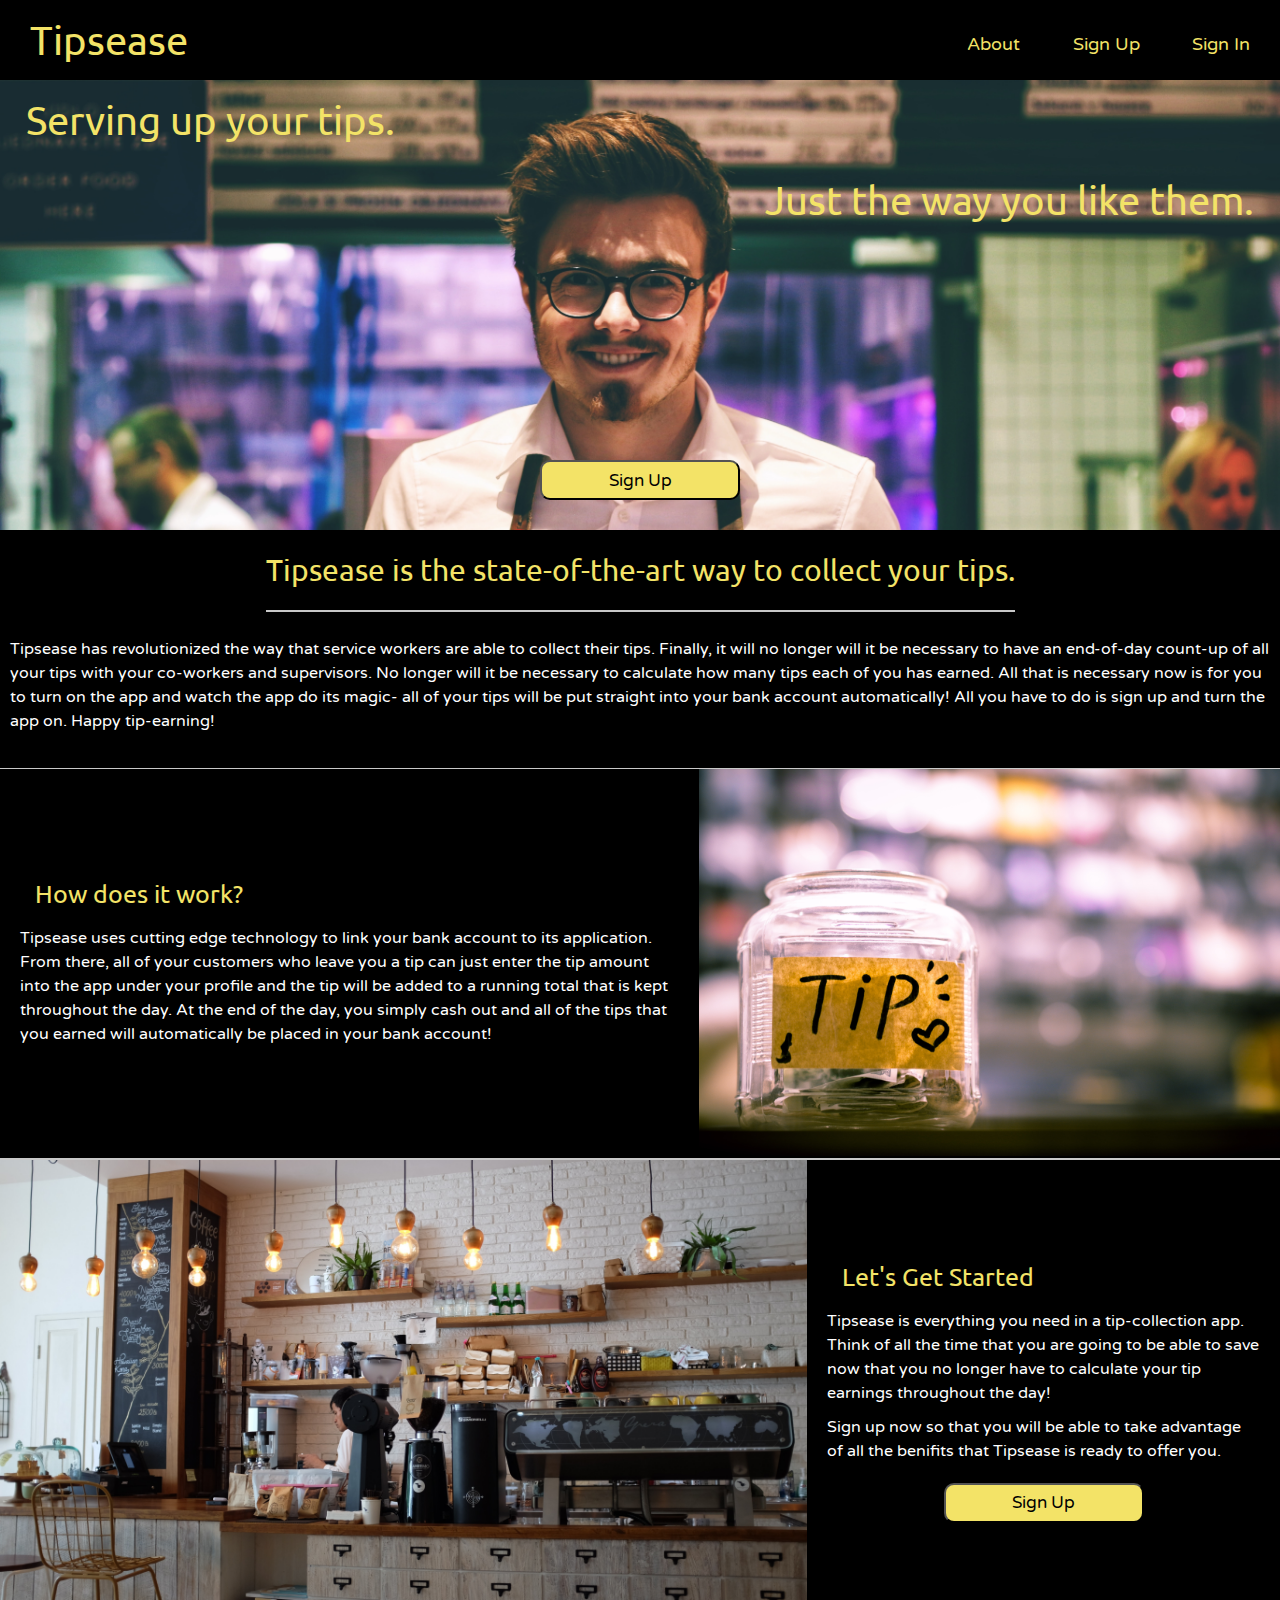
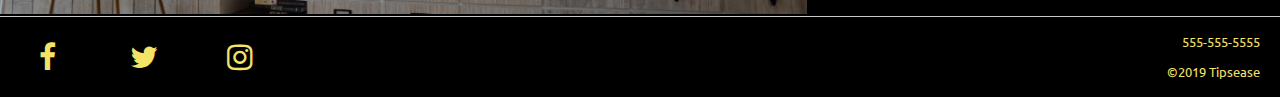
<file: index.html>
<!doctype html>

<html lang="en">
<head>
  <meta charset="utf-8">
  <meta name="viewport" content="width=device-width, initial-scale=1.0">

  <title>Tipsease</title>

  <link href="https://fonts.googleapis.com/css?family=Varela+Round&display=swap" rel="stylesheet">
  <link href="https://fonts.googleapis.com/css?family=Ubuntu&display=swap" rel="stylesheet">
  <link rel="stylesheet" href="https://cdnjs.cloudflare.com/ajax/libs/font-awesome/4.7.0/css/font-awesome.min.css">

  <link href="CSS/index.css" rel="stylesheet">

</head>
<!--Body starts here-->
<body>
     
  <div class="container home">
    <!--Nav Bar Starts here-->
      <header>
          <h1> <a href="#">Tipsease</a> </h1>
          <nav>
            <a href="about.html">About</a>
            <a href="https://tipsease-e.netlify.com/">Sign Up</a>
            <a href="https://tipsease-e.netlify.com/">Sign In</a>
          </nav>
        </header>
    <!--Nav Bar Ends here-->

           
      <!--Landing Image and Text start here-->  
          <section id = "landing-image">
            <div class = "landing-image-image"> 
            <div class="landing-image-text">
              <p class="p1">Serving up your tips.</p>
              <p class ="p2">Just the way you like them.</p>
              <div class="button-div"> <a href="https://tipsease-e.netlify.com/"><button>Sign Up</button></a> </div>
            </div>
          </div>
          </div>
         </section>
      <!--Landing Image and Text end here-->

    <!--Header Section-->  
      <section class="headercontent">
        <h2>Tipsease is the state-of-the-art way to collect your tips.</h2>
        <p>Tipsease has revolutionized the way that service workers are able to collect their tips.  Finally, it will no longer will it be necessary to have an end-of-day count-up of all your tips with your co-workers and supervisors.  No longer will it be necessary to calculate how many tips each of you has earned.  All that is necessary now is for you to turn on the app and watch the app do its magic- all of your tips will be put straight into your bank account automatically!  All you have to do is sign up and turn the app on.  Happy tip-earning!</p> 
      </section>
    <!--End Header Section-->
     
    <!--Content Section starts here-->  
      <section class="content-section"> 
        <div class="text-content">
          <h2>How does it work?</h2>
          <p>Tipsease uses cutting edge technology to link your bank account to its application.  From there, all of your customers who leave you a tip can just enter the tip amount into the app under your profile and the tip will be added to a running total that is kept throughout the day.  At the end of the day, you simply cash out and all of the tips that you earned will automatically be placed in your bank account! </p>
        </div>
        <div class="img-content1">
          <img src="img/tipJar.jpg" alt="A picture of a tip jar with money in it.">
        </div>
      </section>
    <!--First Content section ends here-->

    <!--Second Content section starts here-->
      <section class="content-section inverse-content">
        <div class="img-content2">
            <img src="img/rest-option2.jpg" alt="A worker behind a counter at a restourant">
        </div>
        <div class="text-content2">
          <h2>Let's Get Started</h2>
          <p>Tipsease is everything you need in a tip-collection app.  Think of all the time that you are going to be able to save now that you no longer have to calculate your tip earnings throughout the day!</p> 
          <p>Sign up now so that you will be able to take advantage of all the benifits that Tipsease is ready to offer you.</p>

          <div class="button-div2"> <a href="https://tipsease-e.netlify.com/"><button>Sign Up</button></a> </div>
         
        </div>   
      </section>
    <!--Second Content section ends here-->
 
     
      
  </div><!-- container ends here-->
  
  <!--Footer starts here-->
  <footer class="footer">
      <section class="social-content">
          <a href="https://facebook.com/" class="fa fa-facebook"></a>
          <a href="https://twitter.com/" class="fa fa-twitter"></a>
          <a href="https://instagram.com/" class="fa fa-instagram"></a>
      </section>

      

      <section class="privacy">
        <p class="p5">555-555-5555</p>
        <p>©2019 Tipsease</p>
    </section>
  </footer>
  <!--Footer ends here-->
</body>
</html>
</file>
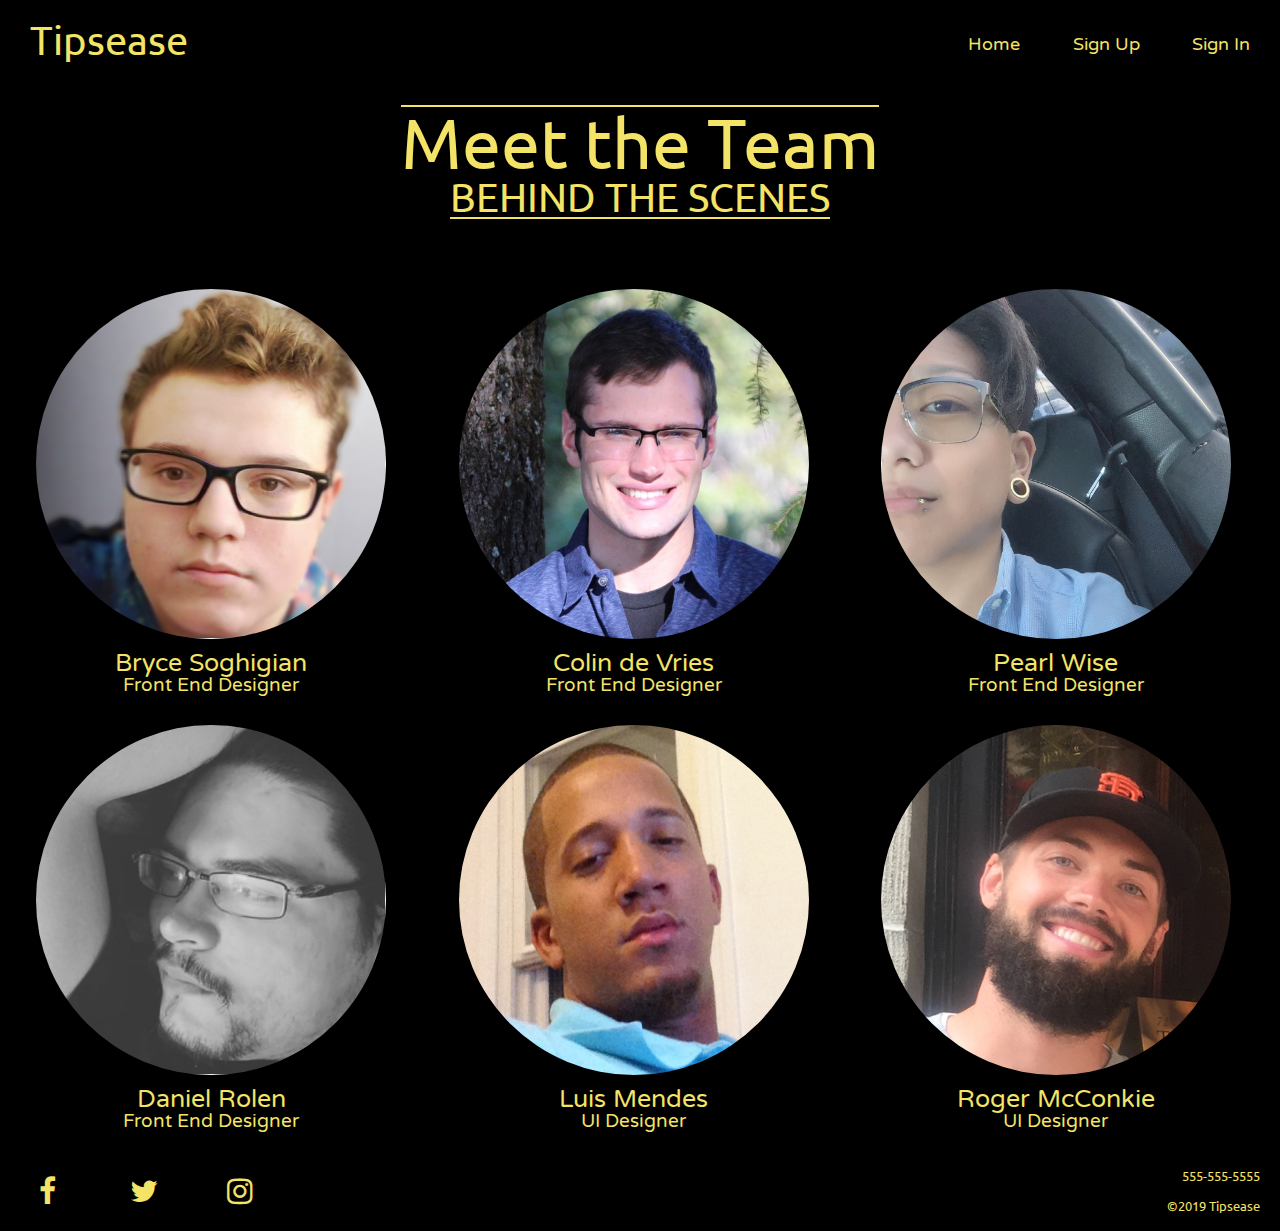
<file: about.html>
<!doctype html>

<html lang="en">
<head>
  <meta charset="utf-8">
  <meta name="viewport" content="width=device-width, initial-scale=1.0">

  <title>Tipsease About</title>

  <link href="https://fonts.googleapis.com/css?family=Varela+Round&display=swap" rel="stylesheet">
  <link href="https://fonts.googleapis.com/css?family=Ubuntu&display=swap" rel="stylesheet">
  <link rel="stylesheet" href="https://cdnjs.cloudflare.com/ajax/libs/font-awesome/4.7.0/css/font-awesome.min.css">

  <link href="CSS/index.css" rel="stylesheet">

</head>

<div class="container2"> <!--Container starts here-->

  <!--Nav Bar Starts here--> 
      <header>
        <h1> <a href="index.html">Tipsease</a> </h1>
        <nav>
          <a href="index.html">Home</a>
          <a href="https://tipsease-e.netlify.com/">Sign Up</a>
          <a href="https://tipsease-e.netlify.com/">Sign In</a>
        </nav>
      </header>
  <!--Nav Bar Ends here-->

  <!--Title Section Starts here-->
    <section class="aboutTitle">
        <h1>Meet the Team</h1>
        <h3>BEHIND THE SCENES</h3>
    </section>  
  <!--Title Section Ends here-->

  <!--About Content Starts here-->
    <section class="aboutContent">
        <div class="personOne">
          <div class="img-personOne">
            <a href=https://github.com/Bryce-Soghigian><img src="img/bryce-pic.png" alt="This is a picture of Bryce."></a>
          </div>
          <div class="text-personOne">
            <h4>Bryce Soghigian</h4>
             <h5>Front End Designer</h5>
          </div>
        </div>
       <!--PersonOne ends here-->

        <div class="personTwo">
            <div class="img-personTwo">
              <a href=https://github.com/dvcolin><img src="img/colin-pic.png" alt="This is a picture of Colin."></a>
            </div>
            <div class="text-personTwo">
              <h4>Colin de Vries</h4>
              <h5>Front End Designer</h5>
            </div>
        </div>
       <!--PersonTwo ends here-->

        <div class="personThree">
            <div class="img-personThree">
              <a href=https://github.com/pj-wise><img src="img/pearl-pic.png" alt="This is a picture of Pearl."></a>
            </div>
            <div class="text-personThree">
              <h4>Pearl Wise</h4>
              <h5>Front End Designer</h5>
            </div>
        </div>
      <!--PersonThree ends here-->

        <div class="personFour">
            <div class="img-personFour">
              <a href=https://github.com/drolon1126><img src="img/Daniel-pic.png" alt="This is a picture of Daniel."></a>
            </div>
            <div class="text-personFour">
              <h4>Daniel Rolen</h4>
              <h5>Front End Designer</h5>
            </div>
                   
        </div>
      <!--PersonFour ends here-->

        <div class="personFive">
            <div class="img-personFive">
              <a href=https://github.com/cvlopes88><img src="img/Luis-pic.png" alt="This is a picture of Luis."></a>
            </div>
            <div class="text-personFive">
              <h4>Luis Mendes</h4>
              <h5>UI Designer</h5>
            </div>
                
        </div>
      <!--PersonFive ends here-->

        <div class="personSix">
            <div class="img-personSix">
              <a href="https://github.com/rogermcconkiejr"><img src="img/Roger-pic.png" alt="This is a picture of Roger."></a>
            </div>
            <div class="text-personSix">
              <h4>Roger McConkie</h4></a>
              <h5>UI Designer</h5>
            </div>
        </div>
      <!--PersonSix ends here-->

    </section>
  <!--About Content Ends here-->

  <!--Footer starts here-->
  <footer class="footer">
        <section class="social-content">
            <a href="https://facebook.com/" class="fa fa-facebook"></a>
            <a href="https://twitter.com/" class="fa fa-twitter"></a>
            <a href="https://instagram.com/" class="fa fa-instagram"></a>
        </section>
  
        
  
        <section class="privacy">
          <p class="p5">555-555-5555</p>
          <p>©2019 Tipsease</p>
      </section>
    </footer>
    <!--Footer ends here-->

</div> <!--Container Ends here-->
</file>
<file: CSS/index.css>
html,
body,
div,
span,
applet,
object,
iframe,
h1,
h2,
h3,
h4,
h5,
h6,
p,
blockquote,
pre,
a,
abbr,
acronym,
address,
big,
cite,
code,
del,
dfn,
em,
img,
ins,
kbd,
q,
s,
samp,
small,
strike,
strong,
sub,
sup,
tt,
var,
b,
u,
i,
center,
dl,
dt,
dd,
ol,
ul,
li,
fieldset,
form,
label,
legend,
table,
caption,
tbody,
tfoot,
thead,
tr,
th,
td,
article,
aside,
canvas,
details,
embed,
figure,
figcaption,
footer,
header,
hgroup,
menu,
nav,
output,
ruby,
section,
summary,
time,
mark,
audio,
video {
  margin: 0;
  padding: 0;
  border: 0;
  font-size: 100%;
  font: inherit;
  vertical-align: baseline;
}
/* HTML5 display-role reset for older browsers */
article,
aside,
details,
figcaption,
figure,
footer,
header,
hgroup,
menu,
nav,
section {
  display: block;
}
body {
  line-height: 1;
}
ol,
ul {
  list-style: none;
}
blockquote,
q {
  quotes: none;
}
blockquote:before,
blockquote:after,
q:before,
q:after {
  content: '';
  content: none;
}
table {
  border-collapse: collapse;
  border-spacing: 0;
}
html {
  font-size: 62.5%;
  background: black;
}
p {
  line-height: 1.5;
  font-size: 1.6rem;
  padding-bottom: 10px;
  color: white;
}
img {
  max-width: 100%;
  height: auto;
}
.container {
  max-width: 1400px;
  width: 100%;
  margin: 0 auto;
}
header {
  padding: 20px 0;
  display: flex;
  justify-content: space-between;
}
@media (max-width: 500px) {
  header {
    flex-direction: column;
    align-items: center;
  }
}
header h1 a {
  font-size: 4rem;
  margin-bottom: 10px;
  margin-left: 30px;
  font-family: "Ubuntu", sans-serif;
  color: #f3e367;
  text-decoration: none;
}
header h1 a:hover {
  color: #c9c9c9;
}
@media (max-width: 500px) {
  header h1 a {
    margin-bottom: 20px;
    margin-left: 0px;
  }
}
header nav {
  margin-left: 62px;
  margin-top: 15px;
}
@media (max-width: 500px) {
  header nav {
    margin-left: 0;
    display: flex;
    justify-content: space-evenly;
  }
}
header nav a {
  margin-left: 20px;
  margin-right: 30px;
  font-size: 1.8rem;
  text-decoration: none;
  color: #f3e367;
  font-family: "Varela Round", sans-serif;
}
header nav a:hover {
  color: #c9c9c9;
}
@media (max-width: 500px) {
  header nav a {
    margin-left: 0;
    margin-right: 15px;
    display: flex;
    justify-content: space-evenly;
    position: relative;
    right: -8px;
  }
}
footer {
  display: flex;
  flex-direction: row;
  justify-content: space-between;
}
footer .social-content .fa {
  padding: 20px;
  font-size: 3rem;
  width: 50px;
  text-align: center;
  text-decoration: none;
  margin: 5px 2px;
  color: #f3e367;
}
footer .social-content .fa:hover {
  color: #c9c9c9;
}
@media (max-width: 500px) {
  footer .social-content .fa {
    padding: 5px;
  }
}
footer .privacy p {
  font-family: "Ubuntu", sans-serif;
  padding-right: 20px;
  padding-left: 20px;
  font-size: 1.3rem;
  width: 100px;
  text-align: right;
  text-decoration: none;
  color: #f3e367;
}
@media (max-width: 500px) {
  footer .privacy p {
    padding-left: 0px;
  }
}
footer .privacy p a {
  text-decoration: none;
  color: #f3e367;
  font-family: "Ubuntu", sans-serif;
  font-size: 1.3rem;
}
footer .privacy p a:hover {
  color: #c9c9c9;
}
footer .privacy .p5 {
  padding-top: 15px;
}
#landing-image .landing-image-image {
  background-image: url('../img/waiter.jpg');
  height: 450px;
  background-position: top;
  background-repeat: no-repeat;
  background-size: cover;
  position: relative;
  margin-bottom: 25px;
}
#landing-image .landing-image-text {
  text-align: left;
  position: absolute;
  width: 100%;
  color: #f3e367;
}
#landing-image .landing-image-text p {
  font-size: 4rem;
  font-family: "Ubuntu", sans-serif;
  color: #f3e367;
  margin-left: 2%;
  margin-top: 10px;
}
@media (max-width: 900px) {
  #landing-image .landing-image-text p {
    font-size: 2.6rem;
  }
}
@media (max-width: 500px) {
  #landing-image .landing-image-text p {
    font-size: 2rem;
  }
}
#landing-image .landing-image-text .p2 {
  text-align: right;
  margin-right: 2%;
}
#landing-image .landing-image-text .button-div {
  display: flex;
  justify-content: center;
  position: relative;
  bottom: -220px;
}
#landing-image .landing-image-text .button-div button {
  width: 200px;
  height: 40px;
  background: #f3e367;
  font-family: "Varela Round", sans-serif;
  font-size: 1.7rem;
  border-radius: 10px;
}
#landing-image .landing-image-text .button-div button:hover {
  background: black;
  color: #f3e367;
}
.headercontent {
  display: flex;
  flex-direction: column;
  justify-content: center;
  align-items: center;
}
.headercontent h2 {
  font-size: 3rem;
  font-family: "Ubuntu", sans-serif;
  border-bottom: 2px solid #c9c9c9;
  padding-bottom: 25px;
  margin-bottom: 25px;
  color: #f3e367;
}
@media (max-width: 500px) {
  .headercontent h2 {
    font-size: 2rem;
    text-align: center;
  }
}
.headercontent p {
  margin-left: 10px;
  margin-right: 10px;
  margin-bottom: 25px;
  font-family: "Varela Round", sans-serif;
}
@media (max-width: 900px) {
  .headercontent p {
    font-size: 1.6rem;
  }
}
@media (max-width: 500px) {
  .headercontent p {
    font-size: 1.3rem;
  }
}
.content-section {
  display: flex;
  flex-direction: row;
  border-top: 1px solid #c9c9c9;
  border-bottom: 1px solid #c9c9c9;
}
@media (max-width: 500px) {
  .content-section {
    display: flex;
    flex-direction: column-reverse;
  }
}
.content-section .text-content {
  display: flex;
  flex-direction: column;
  justify-content: center;
}
.content-section .text-content h2 {
  font-size: 2.5rem;
  margin-left: 25px;
  color: #f3e367;
  font-family: "Ubuntu", sans-serif;
  padding: 10px;
  margin-bottom: 10px;
}
@media (max-width: 500px) {
  .content-section .text-content h2 {
    font-size: 2rem;
    margin-left: 0px;
    display: flex;
    justify-content: center;
  }
}
.content-section .text-content p {
  margin-left: 20px;
  margin-right: 20px;
  color: white;
  font-family: "Varela Round", sans-serif;
}
@media (max-width: 900px) {
  .content-section .text-content p {
    font-size: 1.6rem;
  }
}
@media (max-width: 500px) {
  .content-section .text-content p {
    font-size: 1.3rem;
    margin-bottom: 10px;
  }
}
.content-section .img-content1 {
  width: 200%;
}
@media (max-width: 900px) {
  .content-section .img-content1 {
    margin: 10px;
    position: relative;
    bottom: -10px;
  }
}
@media (max-width: 500px) {
  .content-section .img-content1 {
    width: 100%;
    margin: 0px;
  }
}
.content-section .text-content2 {
  display: flex;
  flex-direction: column;
  justify-content: center;
}
.content-section .text-content2 h2 {
  font-size: 2.5rem;
  margin-left: 25px;
  color: #f3e367;
  font-family: "Ubuntu", sans-serif;
  padding: 10px;
  margin-bottom: 10px;
}
@media (max-width: 500px) {
  .content-section .text-content2 h2 {
    font-size: 2rem;
    margin-left: 0px;
    margin-top: 10px;
    display: flex;
    justify-content: center;
  }
}
.content-section .text-content2 p {
  margin-left: 20px;
  margin-right: 20px;
  color: white;
  font-family: "Varela Round", sans-serif;
}
@media (max-width: 500px) {
  .content-section .text-content2 p {
    font-size: 1.3rem;
  }
}
.content-section .text-content2 .button-div2 {
  display: flex;
  justify-content: center;
}
@media (max-width: 500px) {
  .content-section .text-content2 .button-div2 {
    margin-bottom: 10px;
  }
}
.content-section .text-content2 .button-div2 button {
  width: 200px;
  height: 40px;
  background: #f3e367;
  font-family: "Varela Round", sans-serif;
  font-size: 1.7rem;
  border-radius: 10px;
  margin-top: 10px;
}
.content-section .text-content2 .button-div2 button:hover {
  background: black;
  color: #f3e367;
}
@media (max-width: 900px) {
  .content-section .text-content2 .button-div2 button {
    margin-bottom: 10px;
  }
}
@media (max-width: 500px) {
  .content-section .text-content2 .button-div2 button {
    margin-bottom: 10px;
  }
}
.content-section .img-content2 {
  width: 200%;
}
@media (max-width: 900px) {
  .content-section .img-content2 {
    margin: 10px;
    position: relative;
    bottom: -10px;
  }
}
@media (max-width: 500px) {
  .content-section .img-content2 {
    display: none;
  }
}
.aboutTitle {
  display: flex;
  flex-direction: column;
  justify-content: center;
  align-items: center;
}
@media (max-width: 500px) {
  .aboutTitle {
    font-size: 3rem;
  }
}
.aboutTitle h1 {
  color: #f3e367;
  font-size: 7rem;
  font-family: "Ubuntu", sans-serif;
  border-top: 2px solid #f3e367;
  margin-top: 25px;
}
@media (max-width: 500px) {
  .aboutTitle h1 {
    font-size: 3rem;
  }
}
.aboutTitle h3 {
  color: #f3e367;
  font-size: 4rem;
  font-family: "Ubuntu", sans-serif;
  border-bottom: 2px solid #f3e367;
  margin-bottom: 40px;
}
@media (max-width: 500px) {
  .aboutTitle h3 {
    font-size: 2.5rem;
  }
}
.aboutContent {
  display: flex;
  flex-wrap: wrap;
  margin-bottom: 20px;
}
.aboutContent h4 {
  font-size: 2.5rem;
  font-family: "Varela Round", sans-serif;
}
.aboutContent h5 {
  font-size: 1.9rem;
  font-family: "Varela Round", sans-serif;
}
@media (max-width: 500px) {
  .aboutContent {
    display: flex;
    flex-direction: column;
  }
}
.aboutContent .personOne {
  width: 33%;
  display: flex;
  flex-direction: column;
  align-items: center;
  justify-content: center;
}
@media (max-width: 500px) {
  .aboutContent .personOne {
    width: 95%;
  }
}
.aboutContent .personOne .text-personOne h4 {
  color: #f3e367;
}
.aboutContent .personOne .text-personOne h5 {
  color: #f3e367;
  display: flex;
  justify-content: center;
}
.aboutContent .personOne .img-personOne img {
  width: 350px;
  border-radius: 50%;
  margin-bottom: 10px;
  margin-top: 30px;
  height: 350px;
}
@media (max-width: 900px) {
  .aboutContent .personOne .img-personOne img {
    height: 220px;
    width: 220px;
  }
}
.aboutContent .personTwo {
  width: 33%;
  display: flex;
  flex-direction: column;
  align-items: center;
  justify-content: center;
}
@media (max-width: 500px) {
  .aboutContent .personTwo {
    width: 95%;
  }
}
.aboutContent .personTwo h4 {
  color: #f3e367;
  display: flex;
  justify-content: center;
}
.aboutContent .personTwo h5 {
  color: #f3e367;
  display: flex;
  justify-content: center;
}
.aboutContent .personTwo .img-personTwo img {
  width: 350px;
  border-radius: 50%;
  margin-bottom: 10px;
  margin-top: 30px;
  height: 350px;
}
@media (max-width: 900px) {
  .aboutContent .personTwo .img-personTwo img {
    height: 220px;
    width: 220px;
  }
}
.aboutContent .personThree {
  width: 33%;
  display: flex;
  flex-direction: column;
  align-items: center;
  justify-content: center;
}
@media (max-width: 500px) {
  .aboutContent .personThree {
    width: 95%;
  }
}
.aboutContent .personThree h4 {
  color: #f3e367;
  display: flex;
  justify-content: center;
}
.aboutContent .personThree h5 {
  color: #f3e367;
  display: flex;
  justify-content: center;
}
.aboutContent .personThree .img-personThree img {
  width: 350px;
  border-radius: 50%;
  margin-bottom: 10px;
  margin-top: 30px;
  height: 350px;
}
@media (max-width: 900px) {
  .aboutContent .personThree .img-personThree img {
    height: 220px;
    width: 220px;
  }
}
.aboutContent .personFour {
  width: 33%;
  display: flex;
  flex-direction: column;
  align-items: center;
  justify-content: center;
}
@media (max-width: 500px) {
  .aboutContent .personFour {
    width: 95%;
  }
}
.aboutContent .personFour h4 {
  color: #f3e367;
  display: flex;
  justify-content: center;
}
.aboutContent .personFour h5 {
  color: #f3e367;
  display: flex;
  justify-content: center;
}
.aboutContent .personFour .img-personFour img {
  width: 350px;
  border-radius: 50%;
  margin-bottom: 10px;
  margin-top: 30px;
  height: 350px;
}
@media (max-width: 900px) {
  .aboutContent .personFour .img-personFour img {
    height: 220px;
    width: 220px;
  }
}
.aboutContent .personFive {
  width: 33%;
  display: flex;
  flex-direction: column;
  align-items: center;
  justify-content: center;
}
@media (max-width: 500px) {
  .aboutContent .personFive {
    width: 95%;
  }
}
.aboutContent .personFive h4 {
  color: #f3e367;
}
.aboutContent .personFive h5 {
  color: #f3e367;
  display: flex;
  justify-content: center;
}
.aboutContent .personFive .img-personFive img {
  width: 350px;
  border-radius: 50%;
  margin-bottom: 10px;
  margin-top: 30px;
  height: 350px;
}
@media (max-width: 900px) {
  .aboutContent .personFive .img-personFive img {
    height: 220px;
    width: 220px;
  }
}
.aboutContent .personSix {
  width: 33%;
  display: flex;
  flex-direction: column;
  align-items: center;
  justify-content: center;
}
@media (max-width: 500px) {
  .aboutContent .personSix {
    width: 95%;
  }
}
.aboutContent .personSix h4 {
  color: #f3e367;
}
.aboutContent .personSix h5 {
  display: flex;
  justify-content: center;
  color: #f3e367;
}
.aboutContent .personSix .img-personSix img {
  width: 350px;
  border-radius: 50%;
  margin-bottom: 10px;
  margin-top: 30px;
  height: 350px;
}
@media (max-width: 900px) {
  .aboutContent .personSix .img-personSix img {
    height: 220px;
    width: 220px;
  }
}
</file>
